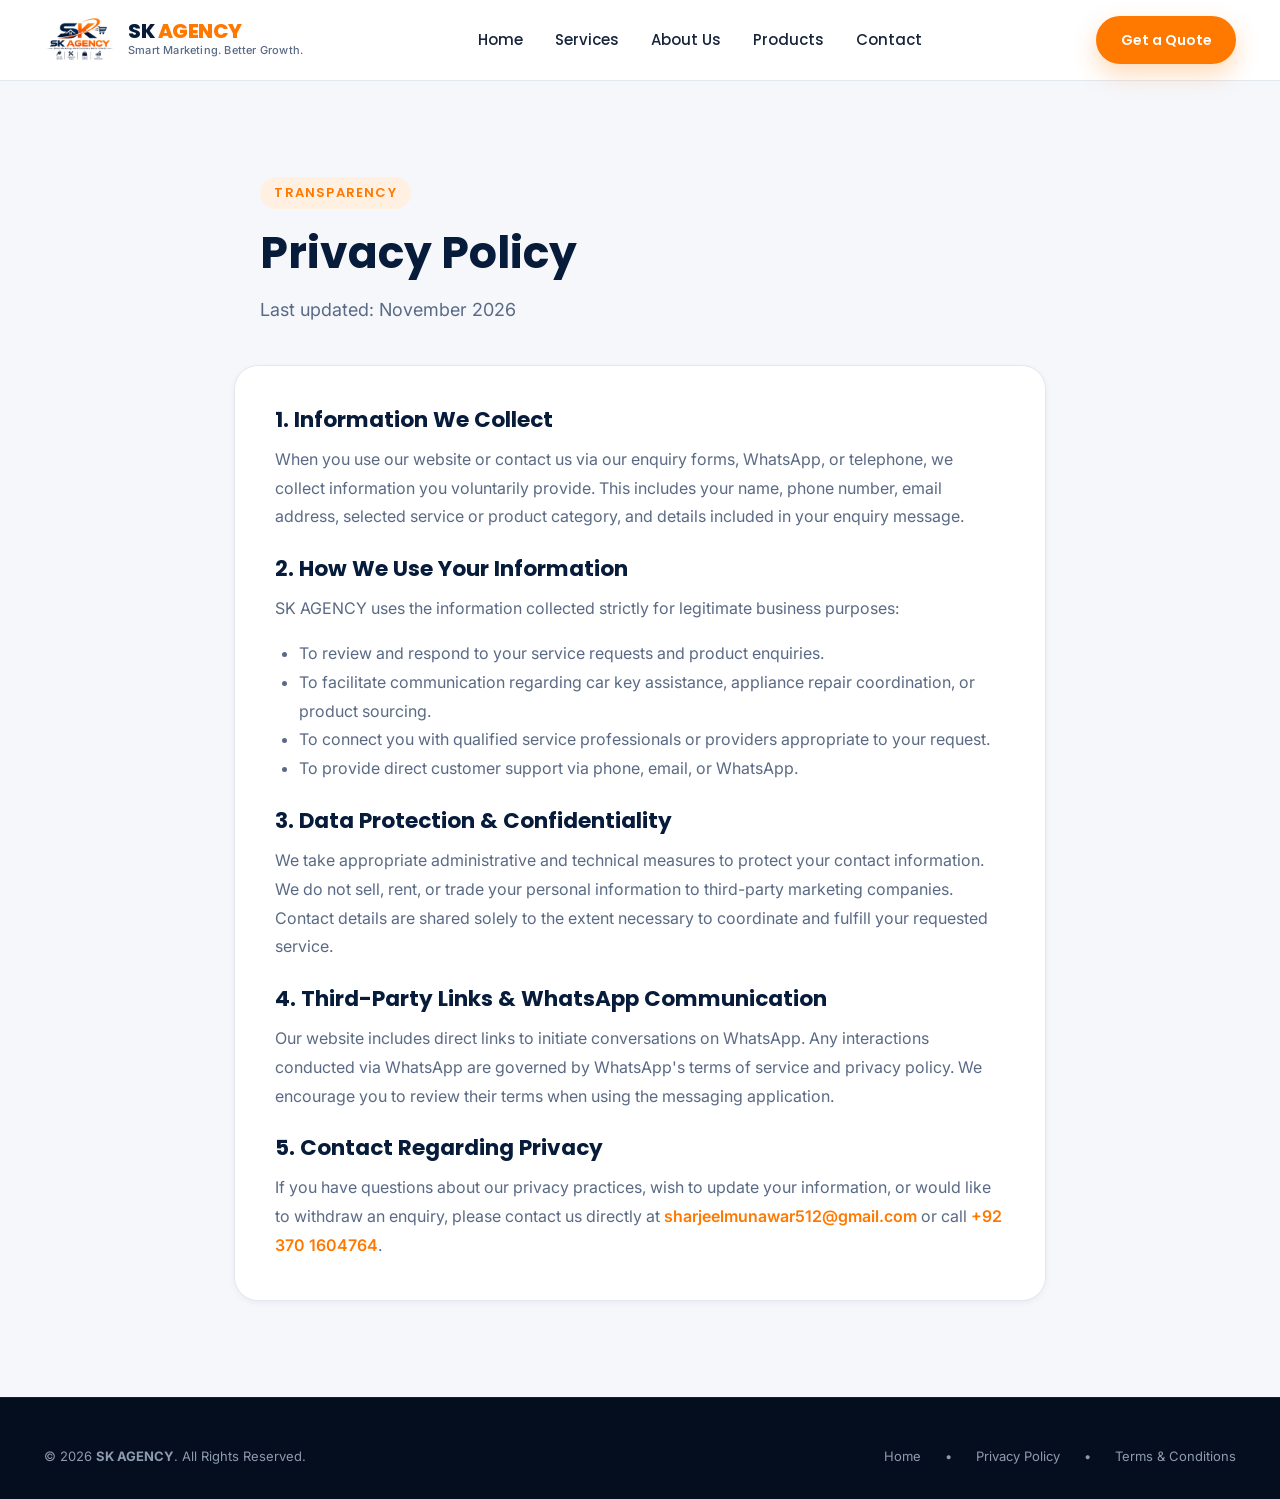
<file: privacy.html>
<!DOCTYPE html>
<html lang="en">
<head>
  <meta charset="UTF-8">
  <meta name="viewport" content="width=device-width, initial-scale=1.0">
  <meta http-equiv="X-UA-Compatible" content="ie=edge">
  <title>Privacy Policy | SK AGENCY</title>
  <meta name="description" content="Privacy Policy for SK AGENCY. Learn how we handle and protect customer enquiry information.">
  <link rel="icon" type="image/x-icon" href="favicon.ico">
  <link rel="apple-touch-icon" href="assets/logo.png">
  <link rel="preconnect" href="https://fonts.googleapis.com">
  <link rel="preconnect" href="https://fonts.gstatic.com" crossorigin>
  <link href="https://fonts.googleapis.com/css2?family=Inter:wght@300;400;500;600;700&family=Poppins:wght@400;500;600;700;800&display=swap" rel="stylesheet">
  <link rel="stylesheet" href="css/style.css">
</head>
<body>
  <!-- Header -->
  <header class="navbar-header" id="navbar">
    <div class="container navbar-inner">
      <a href="/" class="navbar-brand" aria-label="SK AGENCY Home">
        <img src="assets/logo.png" alt="SK AGENCY Logo" class="navbar-logo" width="160" height="48">
        <div class="brand-text-block">
          <span class="brand-name">SK <span>AGENCY</span></span>
          <span class="brand-tagline-micro">Smart Marketing. Better Growth.</span>
        </div>
      </a>
      <nav class="navbar-nav" aria-label="Main Navigation">
        <a href="/" class="nav-link">Home</a>
        <a href="/#services" class="nav-link">Services</a>
        <a href="/#about" class="nav-link">About Us</a>
        <a href="/#products" class="nav-link">Products</a>
        <a href="/#contact" class="nav-link">Contact</a>
      </nav>
      <div class="navbar-actions">
        <a href="/#enquiry" class="btn btn-primary nav-btn-quote">Get a Quote</a>
      </div>
    </div>
  </header>

  <main class="section">
    <div class="container" style="max-width: 860px;">
      <div class="section-header" style="text-align: left; margin-bottom: 2.5rem;">
        <span class="section-tag">Transparency</span>
        <h1 class="section-title">Privacy Policy</h1>
        <p class="section-subtitle" style="margin-left: 0;">Last updated: November 2026</p>
      </div>

      <div style="background: #FFFFFF; padding: 2.5rem; border-radius: var(--radius-xl); border: 1px solid var(--border-color); box-shadow: var(--shadow-sm); line-height: 1.8; color: var(--text-color);">
        <h2 style="font-size: 1.35rem; color: var(--primary-navy); margin-bottom: 0.75rem;">1. Information We Collect</h2>
        <p style="color: var(--text-muted); margin-bottom: 1.5rem;">
          When you use our website or contact us via our enquiry forms, WhatsApp, or telephone, we collect information you voluntarily provide. This includes your name, phone number, email address, selected service or product category, and details included in your enquiry message.
        </p>

        <h2 style="font-size: 1.35rem; color: var(--primary-navy); margin-bottom: 0.75rem;">2. How We Use Your Information</h2>
        <p style="color: var(--text-muted); margin-bottom: 1rem;">
          SK AGENCY uses the information collected strictly for legitimate business purposes:
        </p>
        <ul style="list-style: disc; padding-left: 1.5rem; margin-bottom: 1.5rem; color: var(--text-muted);">
          <li>To review and respond to your service requests and product enquiries.</li>
          <li>To facilitate communication regarding car key assistance, appliance repair coordination, or product sourcing.</li>
          <li>To connect you with qualified service professionals or providers appropriate to your request.</li>
          <li>To provide direct customer support via phone, email, or WhatsApp.</li>
        </ul>

        <h2 style="font-size: 1.35rem; color: var(--primary-navy); margin-bottom: 0.75rem;">3. Data Protection &amp; Confidentiality</h2>
        <p style="color: var(--text-muted); margin-bottom: 1.5rem;">
          We take appropriate administrative and technical measures to protect your contact information. We do not sell, rent, or trade your personal information to third-party marketing companies. Contact details are shared solely to the extent necessary to coordinate and fulfill your requested service.
        </p>

        <h2 style="font-size: 1.35rem; color: var(--primary-navy); margin-bottom: 0.75rem;">4. Third-Party Links &amp; WhatsApp Communication</h2>
        <p style="color: var(--text-muted); margin-bottom: 1.5rem;">
          Our website includes direct links to initiate conversations on WhatsApp. Any interactions conducted via WhatsApp are governed by WhatsApp's terms of service and privacy policy. We encourage you to review their terms when using the messaging application.
        </p>

        <h2 style="font-size: 1.35rem; color: var(--primary-navy); margin-bottom: 0.75rem;">5. Contact Regarding Privacy</h2>
        <p style="color: var(--text-muted); margin-bottom: 0;">
          If you have questions about our privacy practices, wish to update your information, or would like to withdraw an enquiry, please contact us directly at <a href="mailto:sharjeelmunawar512@gmail.com" style="color: var(--primary-orange); font-weight: 600;">sharjeelmunawar512@gmail.com</a> or call <a href="tel:+923701604764" style="color: var(--primary-orange); font-weight: 600;">+92 370 1604764</a>.
        </p>
      </div>
    </div>
  </main>

  <!-- Footer -->
  <footer class="footer-main" role="contentinfo" style="padding-top: 3rem;">
    <div class="container">
      <div class="footer-bottom-bar" style="border-top: none; padding-top: 0;">
        <div>
          &copy; <span id="currentYear"></span> <strong>SK AGENCY</strong>. All Rights Reserved.
        </div>
        <div class="footer-bottom-links">
          <a href="/">Home</a>
          <span>&bull;</span>
          <a href="/privacy.html">Privacy Policy</a>
          <span>&bull;</span>
          <a href="/terms.html">Terms &amp; Conditions</a>
        </div>
      </div>
    </div>
  </footer>

  <script>
    document.getElementById('currentYear').textContent = new Date().getFullYear();
  </script>
</body>
</html>
</file>
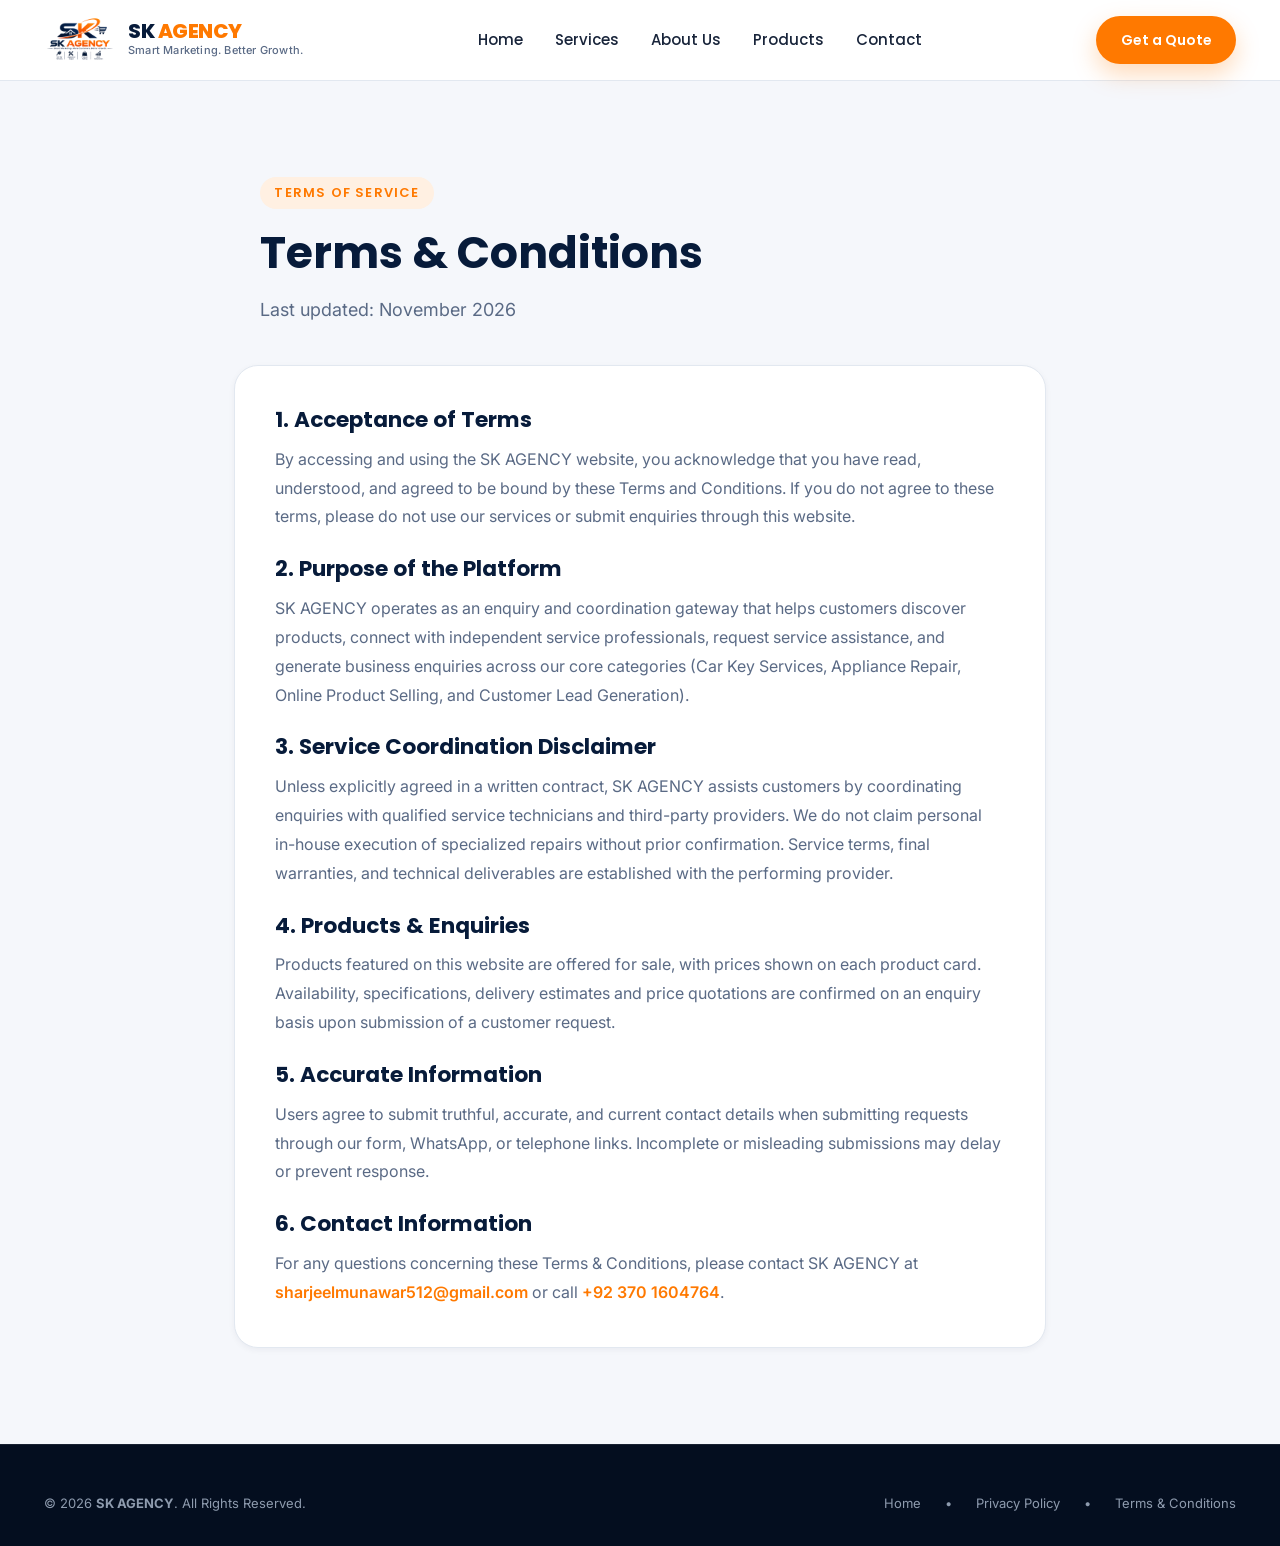
<file: terms.html>
<!DOCTYPE html>
<html lang="en">
<head>
  <meta charset="UTF-8">
  <meta name="viewport" content="width=device-width, initial-scale=1.0">
  <meta http-equiv="X-UA-Compatible" content="ie=edge">
  <title>Terms &amp; Conditions | SK AGENCY</title>
  <meta name="description" content="Terms and Conditions for SK AGENCY. Transparent service enquiry terms and conditions of use.">
  <link rel="icon" type="image/x-icon" href="favicon.ico">
  <link rel="apple-touch-icon" href="assets/logo.png">
  <link rel="preconnect" href="https://fonts.googleapis.com">
  <link rel="preconnect" href="https://fonts.gstatic.com" crossorigin>
  <link href="https://fonts.googleapis.com/css2?family=Inter:wght@300;400;500;600;700&family=Poppins:wght@400;500;600;700;800&display=swap" rel="stylesheet">
  <link rel="stylesheet" href="css/style.css">
</head>
<body>
  <!-- Header -->
  <header class="navbar-header" id="navbar">
    <div class="container navbar-inner">
      <a href="/" class="navbar-brand" aria-label="SK AGENCY Home">
        <img src="assets/logo.png" alt="SK AGENCY Logo" class="navbar-logo" width="160" height="48">
        <div class="brand-text-block">
          <span class="brand-name">SK <span>AGENCY</span></span>
          <span class="brand-tagline-micro">Smart Marketing. Better Growth.</span>
        </div>
      </a>
      <nav class="navbar-nav" aria-label="Main Navigation">
        <a href="/" class="nav-link">Home</a>
        <a href="/#services" class="nav-link">Services</a>
        <a href="/#about" class="nav-link">About Us</a>
        <a href="/#products" class="nav-link">Products</a>
        <a href="/#contact" class="nav-link">Contact</a>
      </nav>
      <div class="navbar-actions">
        <a href="/#enquiry" class="btn btn-primary nav-btn-quote">Get a Quote</a>
      </div>
    </div>
  </header>

  <main class="section">
    <div class="container" style="max-width: 860px;">
      <div class="section-header" style="text-align: left; margin-bottom: 2.5rem;">
        <span class="section-tag">Terms of Service</span>
        <h1 class="section-title">Terms &amp; Conditions</h1>
        <p class="section-subtitle" style="margin-left: 0;">Last updated: November 2026</p>
      </div>

      <div style="background: #FFFFFF; padding: 2.5rem; border-radius: var(--radius-xl); border: 1px solid var(--border-color); box-shadow: var(--shadow-sm); line-height: 1.8; color: var(--text-color);">
        <h2 style="font-size: 1.35rem; color: var(--primary-navy); margin-bottom: 0.75rem;">1. Acceptance of Terms</h2>
        <p style="color: var(--text-muted); margin-bottom: 1.5rem;">
          By accessing and using the SK AGENCY website, you acknowledge that you have read, understood, and agreed to be bound by these Terms and Conditions. If you do not agree to these terms, please do not use our services or submit enquiries through this website.
        </p>

        <h2 style="font-size: 1.35rem; color: var(--primary-navy); margin-bottom: 0.75rem;">2. Purpose of the Platform</h2>
        <p style="color: var(--text-muted); margin-bottom: 1.5rem;">
          SK AGENCY operates as an enquiry and coordination gateway that helps customers discover products, connect with independent service professionals, request service assistance, and generate business enquiries across our core categories (Car Key Services, Appliance Repair, Online Product Selling, and Customer Lead Generation).
        </p>

        <h2 style="font-size: 1.35rem; color: var(--primary-navy); margin-bottom: 0.75rem;">3. Service Coordination Disclaimer</h2>
        <p style="color: var(--text-muted); margin-bottom: 1.5rem;">
          Unless explicitly agreed in a written contract, SK AGENCY assists customers by coordinating enquiries with qualified service technicians and third-party providers. We do not claim personal in-house execution of specialized repairs without prior confirmation. Service terms, final warranties, and technical deliverables are established with the performing provider.
        </p>

        <h2 style="font-size: 1.35rem; color: var(--primary-navy); margin-bottom: 0.75rem;">4. Products &amp; Enquiries</h2>
        <p style="color: var(--text-muted); margin-bottom: 1.5rem;">
          Products featured on this website are offered for sale, with prices shown on each product card. Availability, specifications, delivery estimates and price quotations are confirmed on an enquiry basis upon submission of a customer request.
        </p>

        <h2 style="font-size: 1.35rem; color: var(--primary-navy); margin-bottom: 0.75rem;">5. Accurate Information</h2>
        <p style="color: var(--text-muted); margin-bottom: 1.5rem;">
          Users agree to submit truthful, accurate, and current contact details when submitting requests through our form, WhatsApp, or telephone links. Incomplete or misleading submissions may delay or prevent response.
        </p>

        <h2 style="font-size: 1.35rem; color: var(--primary-navy); margin-bottom: 0.75rem;">6. Contact Information</h2>
        <p style="color: var(--text-muted); margin-bottom: 0;">
          For any questions concerning these Terms &amp; Conditions, please contact SK AGENCY at <a href="mailto:sharjeelmunawar512@gmail.com" style="color: var(--primary-orange); font-weight: 600;">sharjeelmunawar512@gmail.com</a> or call <a href="tel:+923701604764" style="color: var(--primary-orange); font-weight: 600;">+92 370 1604764</a>.
        </p>
      </div>
    </div>
  </main>

  <!-- Footer -->
  <footer class="footer-main" role="contentinfo" style="padding-top: 3rem;">
    <div class="container">
      <div class="footer-bottom-bar" style="border-top: none; padding-top: 0;">
        <div>
          &copy; <span id="currentYear"></span> <strong>SK AGENCY</strong>. All Rights Reserved.
        </div>
        <div class="footer-bottom-links">
          <a href="/">Home</a>
          <span>&bull;</span>
          <a href="/privacy.html">Privacy Policy</a>
          <span>&bull;</span>
          <a href="/terms.html">Terms &amp; Conditions</a>
        </div>
      </div>
    </div>
  </footer>

  <script>
    document.getElementById('currentYear').textContent = new Date().getFullYear();
  </script>
</body>
</html>
</file>
<file: css/style.css>
/* ==========================================================================
   SK AGENCY – OFFICIAL STYLESHEET
   Brand: SK AGENCY
   Tagline: Smart Marketing. More Customers. Better Growth.
   Colors:
     Primary Navy:     #071B3A
     Secondary Navy:   #102B50
     Primary Orange:   #FF7900
     Light Orange:     #FFF0E2
     White:            #FFFFFF
     Light Background: #F5F7FB
     Text Color:       #18243A
   Pure CSS3 – No frameworks, no external CSS dependencies
   ========================================================================== */

/* --------------------------------------------------------------------------
   1. CSS Custom Properties (Design Tokens)
   -------------------------------------------------------------------------- */
:root {
  --primary-navy: #071B3A;
  --secondary-navy: #102B50;
  --navy-dark: #040e1f;
  --primary-orange: #FF7900;
  --primary-orange-hover: #e56c00;
  --primary-orange-active: #cc6000;
  --light-orange: #FFF0E2;
  --white: #FFFFFF;
  --light-bg: #F5F7FB;
  --light-card-bg: #FFFFFF;
  --text-color: #18243A;
  --text-muted: #5A6A85;
  --text-light: #8E9BAE;
  --border-color: #E2E8F0;
  --border-light: #EEF2F6;
  --success-color: #10B981;
  --error-color: #EF4444;

  /* Typography */
  --font-heading: 'Poppins', -apple-system, BlinkMacSystemFont, 'Segoe UI', Roboto, Helvetica, Arial, sans-serif;
  --font-body: 'Inter', -apple-system, BlinkMacSystemFont, 'Segoe UI', Roboto, Helvetica, Arial, sans-serif;

  /* Spacing */
  --spacing-xs: 0.25rem;
  --spacing-sm: 0.5rem;
  --spacing-md: 1rem;
  --spacing-lg: 1.5rem;
  --spacing-xl: 2.5rem;
  --spacing-2xl: 4rem;
  --spacing-3xl: 6rem;

  /* Border Radii */
  --radius-sm: 6px;
  --radius-md: 12px;
  --radius-lg: 18px;
  --radius-xl: 24px;
  --radius-full: 9999px;

  /* Shadows */
  --shadow-sm: 0 2px 6px rgba(7, 27, 58, 0.05);
  --shadow-md: 0 8px 24px rgba(7, 27, 58, 0.08);
  --shadow-lg: 0 16px 36px rgba(7, 27, 58, 0.12);
  --shadow-xl: 0 24px 48px rgba(7, 27, 58, 0.16);
  --shadow-orange: 0 10px 25px rgba(255, 121, 0, 0.28);

  /* Transitions */
  --transition-fast: 0.2s ease;
  --transition-normal: 0.3s cubic-bezier(0.4, 0, 0.2, 1);
  --transition-slow: 0.5s cubic-bezier(0.4, 0, 0.2, 1);

  /* Layout */
  --container-max: 1240px;
  --header-height: 80px;
}

/* --------------------------------------------------------------------------
   2. Reset & Base Styles
   -------------------------------------------------------------------------- */
*,
*::before,
*::after {
  box-sizing: border-box;
  margin: 0;
  padding: 0;
}

html {
  font-size: 16px;
  scroll-behavior: smooth;
  scroll-padding-top: var(--header-height);
  -webkit-text-size-adjust: 100%;
}

body {
  font-family: var(--font-body);
  color: var(--text-color);
  background-color: var(--light-bg);
  line-height: 1.6;
  /* overflow-x: clip (not hidden) — hidden creates a scroll container on
     body and breaks position: sticky on the navbar; clip hides horizontal
     overflow without breaking sticky. */
  overflow-x: clip;
  -webkit-font-smoothing: antialiased;
  -moz-osx-font-smoothing: grayscale;
}

img, picture, svg, video {
  display: block;
  max-width: 100%;
  height: auto;
}

input, button, textarea, select {
  font: inherit;
  color: inherit;
}

a {
  color: inherit;
  text-decoration: none;
  transition: color var(--transition-fast);
}

ul, ol {
  list-style: none;
}

button {
  cursor: pointer;
  background: none;
  border: none;
}

h1, h2, h3, h4, h5, h6 {
  font-family: var(--font-heading);
  color: var(--primary-navy);
  font-weight: 700;
  line-height: 1.25;
}

p {
  margin-bottom: 1rem;
}

p:last-child {
  margin-bottom: 0;
}

/* --------------------------------------------------------------------------
   3. Utility Classes & Layout
   -------------------------------------------------------------------------- */
.container {
  width: 100%;
  max-width: var(--container-max);
  margin-left: auto;
  margin-right: auto;
  padding-left: 1.5rem;
  padding-right: 1.5rem;
}

.section {
  padding-top: var(--spacing-3xl);
  padding-bottom: var(--spacing-3xl);
  position: relative;
}

.section-alt {
  background-color: var(--white);
}

.section-navy {
  background-color: var(--primary-navy);
  color: var(--white);
}

.section-navy h2,
.section-navy h3,
.section-navy h4 {
  color: var(--white);
}

.section-navy p {
  color: #D3DDEB;
}

.section-header {
  text-align: center;
  max-width: 760px;
  margin: 0 auto 3.5rem auto;
}

.section-tag {
  display: inline-flex;
  align-items: center;
  gap: 0.5rem;
  font-family: var(--font-heading);
  font-size: 0.8125rem;
  font-weight: 600;
  text-transform: uppercase;
  letter-spacing: 1.2px;
  color: var(--primary-orange);
  background-color: var(--light-orange);
  padding: 0.35rem 0.9rem;
  border-radius: var(--radius-full);
  margin-bottom: 1rem;
}

.section-navy .section-tag {
  background-color: rgba(255, 121, 0, 0.15);
  color: #FFB066;
}

.section-title {
  font-size: clamp(2rem, 3.5vw, 2.75rem);
  margin-bottom: 1rem;
}

.section-subtitle {
  font-size: 1.125rem;
  color: var(--text-muted);
  max-width: 640px;
  margin: 0 auto;
}

.text-orange {
  color: var(--primary-orange);
}

.badge-demo {
  display: inline-block;
  font-size: 0.72rem;
  font-weight: 600;
  text-transform: uppercase;
  letter-spacing: 0.5px;
  color: #64748B;
  background: #E2E8F0;
  padding: 0.2rem 0.6rem;
  border-radius: var(--radius-sm);
  vertical-align: middle;
}

/* --------------------------------------------------------------------------
   4. Buttons & Interactive Links
   -------------------------------------------------------------------------- */
.btn {
  display: inline-flex;
  align-items: center;
  justify-content: center;
  gap: 0.6rem;
  font-family: var(--font-heading);
  font-weight: 600;
  font-size: 0.9375rem;
  padding: 0.85rem 1.75rem;
  border-radius: var(--radius-full);
  transition: all var(--transition-normal);
  text-align: center;
  white-space: nowrap;
  border: 2px solid transparent;
}

.btn-primary {
  background: var(--primary-orange);
  color: var(--white);
  box-shadow: var(--shadow-orange);
}

.btn-primary:hover {
  background: var(--primary-orange-hover);
  transform: translateY(-2px);
  box-shadow: 0 14px 28px rgba(255, 121, 0, 0.36);
  color: var(--white);
}

.btn-primary:active {
  background: var(--primary-orange-active);
  transform: translateY(0);
}

.btn-secondary {
  background: var(--primary-navy);
  color: var(--white);
  box-shadow: var(--shadow-md);
}

.btn-secondary:hover {
  background: var(--secondary-navy);
  transform: translateY(-2px);
  box-shadow: var(--shadow-lg);
  color: var(--white);
}

.btn-outline {
  background: transparent;
  color: var(--white);
  border-color: rgba(255, 255, 255, 0.4);
}

.btn-outline:hover {
  background: rgba(255, 255, 255, 0.12);
  border-color: var(--white);
  color: var(--white);
  transform: translateY(-2px);
}

.btn-outline-navy {
  background: transparent;
  color: var(--primary-navy);
  border-color: var(--primary-navy);
}

.btn-outline-navy:hover {
  background: var(--primary-navy);
  color: var(--white);
  transform: translateY(-2px);
}

.btn-whatsapp {
  background: #25D366;
  color: var(--white);
  box-shadow: 0 10px 25px rgba(37, 211, 102, 0.28);
}

.btn-whatsapp:hover {
  background: #20BD5A;
  color: var(--white);
  transform: translateY(-2px);
  box-shadow: 0 14px 28px rgba(37, 211, 102, 0.36);
}

.btn-sm {
  padding: 0.55rem 1.15rem;
  font-size: 0.8125rem;
}

.btn-lg {
  padding: 1rem 2.25rem;
  font-size: 1.0625rem;
}

.btn-icon {
  width: 1.1em;
  height: 1.1em;
  flex-shrink: 0;
  fill: currentColor;
}

.link-arrow {
  display: inline-flex;
  align-items: center;
  gap: 0.4rem;
  font-weight: 600;
  font-size: 0.9375rem;
  color: var(--primary-orange);
  transition: gap var(--transition-fast), color var(--transition-fast);
}

.link-arrow:hover {
  color: var(--primary-orange-hover);
  gap: 0.7rem;
}

/* --------------------------------------------------------------------------
   5. Top Announcement / Quick Contact Bar
   -------------------------------------------------------------------------- */
.top-bar {
  background-color: var(--navy-dark);
  color: #A0B2C6;
  font-size: 0.8125rem;
  padding: 0.5rem 0;
  border-bottom: 1px solid rgba(255, 255, 255, 0.08);
}

.top-bar-content {
  display: flex;
  align-items: center;
  justify-content: space-between;
  flex-wrap: wrap;
  gap: 0.75rem;
}

.top-bar-left,
.top-bar-right {
  display: flex;
  align-items: center;
  gap: 1.5rem;
}

.top-bar-item {
  display: inline-flex;
  align-items: center;
  gap: 0.45rem;
}

.top-bar-item svg {
  width: 14px;
  height: 14px;
  fill: var(--primary-orange);
}

.top-bar-item a {
  color: #D3DDEB;
  transition: color var(--transition-fast);
}

.top-bar-item a:hover {
  color: var(--primary-orange);
}

.top-badge {
  background: rgba(255, 121, 0, 0.15);
  color: #FFA34D;
  padding: 0.15rem 0.6rem;
  border-radius: var(--radius-full);
  font-weight: 500;
  font-size: 0.75rem;
}

/* --------------------------------------------------------------------------
   6. Navigation Bar (Sticky Navbar)
   -------------------------------------------------------------------------- */
.navbar-header {
  position: sticky;
  top: 0;
  left: 0;
  width: 100%;
  z-index: 1000;
  background-color: rgba(255, 255, 255, 0.96);
  backdrop-filter: blur(12px);
  -webkit-backdrop-filter: blur(12px);
  border-bottom: 1px solid var(--border-color);
  transition: all var(--transition-normal);
}

.navbar-header.scrolled {
  box-shadow: var(--shadow-md);
  background-color: rgba(255, 255, 255, 0.98);
}

.navbar-inner {
  display: flex;
  align-items: center;
  justify-content: space-between;
  height: var(--header-height);
  gap: 1.5rem;
}

.navbar-brand {
  display: flex;
  align-items: center;
  gap: 0.75rem;
  text-decoration: none;
}

.navbar-logo {
  height: 48px;
  width: auto;
  object-fit: contain;
  transition: transform var(--transition-fast);
}

.navbar-brand:hover .navbar-logo {
  transform: scale(1.02);
}

.brand-text-block {
  display: flex;
  flex-direction: column;
}

.brand-name {
  font-family: var(--font-heading);
  font-size: 1.25rem;
  font-weight: 800;
  color: var(--primary-navy);
  line-height: 1.1;
  letter-spacing: -0.5px;
}

.brand-name span {
  color: var(--primary-orange);
}

.brand-tagline-micro {
  font-size: 0.6875rem;
  color: var(--text-muted);
  font-weight: 500;
  letter-spacing: 0.2px;
}

.navbar-nav {
  display: flex;
  align-items: center;
  gap: 2rem;
}

.nav-link {
  font-family: var(--font-heading);
  font-size: 0.9375rem;
  font-weight: 500;
  color: var(--text-color);
  position: relative;
  padding: 0.5rem 0;
  transition: color var(--transition-fast);
}

.nav-link::after {
  content: '';
  position: absolute;
  bottom: 0;
  left: 0;
  width: 0;
  height: 2px;
  background-color: var(--primary-orange);
  transition: width var(--transition-normal);
  border-radius: var(--radius-full);
}

.nav-link:hover,
.nav-link.active {
  color: var(--primary-orange);
}

.nav-link.active::after,
.nav-link:hover::after {
  width: 100%;
}

.navbar-actions {
  display: flex;
  align-items: center;
  gap: 1rem;
}

.nav-btn-quote {
  padding: 0.65rem 1.4rem;
  font-size: 0.875rem;
}

/* Mobile Hamburger Toggle */
.hamburger-toggle {
  display: none;
  flex-direction: column;
  justify-content: space-around;
  width: 40px;
  height: 40px;
  padding: 8px;
  border-radius: var(--radius-sm);
  background: var(--light-bg);
  border: 1px solid var(--border-color);
  z-index: 1001;
}

.hamburger-line {
  width: 100%;
  height: 2px;
  background-color: var(--primary-navy);
  border-radius: 2px;
  transition: all var(--transition-normal);
}

.hamburger-toggle.open .hamburger-line:nth-child(1) {
  transform: translateY(7px) rotate(45deg);
}

.hamburger-toggle.open .hamburger-line:nth-child(2) {
  opacity: 0;
}

.hamburger-toggle.open .hamburger-line:nth-child(3) {
  transform: translateY(-7px) rotate(-45deg);
}

/* Mobile Nav Drawer */
.mobile-nav-drawer {
  position: fixed;
  top: var(--header-height);
  left: 0;
  width: 100%;
  height: calc(100vh - var(--header-height));
  background-color: var(--white);
  padding: 2rem 1.5rem;
  display: flex;
  flex-direction: column;
  gap: 1.5rem;
  transform: translateX(-100%);
  transition: transform var(--transition-normal);
  overflow-y: auto;
  box-shadow: var(--shadow-xl);
  z-index: 999;
}

.mobile-nav-drawer.open {
  transform: translateX(0);
}

.mobile-nav-links {
  display: flex;
  flex-direction: column;
  gap: 1.25rem;
}

.mobile-nav-link {
  font-family: var(--font-heading);
  font-size: 1.15rem;
  font-weight: 600;
  color: var(--text-color);
  padding: 0.5rem 0;
  border-bottom: 1px solid var(--border-light);
  display: flex;
  align-items: center;
  justify-content: space-between;
}

.mobile-nav-link.active,
.mobile-nav-link:hover {
  color: var(--primary-orange);
}

.mobile-contact-block {
  margin-top: auto;
  padding: 1.25rem;
  background-color: var(--light-bg);
  border-radius: var(--radius-md);
  border: 1px solid var(--border-color);
  display: flex;
  flex-direction: column;
  gap: 0.75rem;
}

/* --------------------------------------------------------------------------
   7. Homepage Hero Section
   -------------------------------------------------------------------------- */
.hero-section {
  position: relative;
  min-height: calc(90vh - var(--header-height));
  display: flex;
  align-items: center;
  background-color: var(--primary-navy);
  background: radial-gradient(circle at 85% 20%, rgba(255, 121, 0, 0.16) 0%, transparent 45%), radial-gradient(circle at 15% 80%, rgba(16, 43, 80, 0.6) 0%, transparent 50%), linear-gradient(135deg, #071B3A 0%, #0f2040 50%, #102B50 100%);
  color: var(--white);
  padding: 5rem 0 4rem 0;
  overflow: hidden;
}

.hero-overlay-glow {
  position: absolute;
  top: -20%;
  right: -10%;
  width: 550px;
  height: 550px;
  border-radius: 50%;
  background: radial-gradient(circle, rgba(255, 121, 0, 0.2) 0%, rgba(255, 121, 0, 0) 70%);
  pointer-events: none;
  filter: blur(40px);
}

.hero-content {
  position: relative;
  z-index: 2;
  max-width: 820px;
}

.hero-badge {
  display: inline-flex;
  align-items: center;
  gap: 0.5rem;
  background: rgba(255, 255, 255, 0.1);
  backdrop-filter: blur(8px);
  border: 1px solid rgba(255, 255, 255, 0.2);
  padding: 0.45rem 1rem;
  border-radius: var(--radius-full);
  font-family: var(--font-heading);
  font-size: 0.875rem;
  font-weight: 500;
  color: #FFA34D;
  margin-bottom: 1.5rem;
  animation: fadeInDown 0.8s ease;
}

.hero-heading {
  font-size: clamp(2.5rem, 5.5vw, 4.25rem);
  font-weight: 800;
  line-height: 1.12;
  color: var(--white);
  margin-bottom: 1.5rem;
  letter-spacing: -1px;
}

.hero-heading .highlight-orange {
  color: var(--primary-orange);
  position: relative;
  display: inline-block;
}

.hero-subtitle {
  font-size: clamp(1.0625rem, 2vw, 1.25rem);
  color: #D3DDEB;
  line-height: 1.6;
  max-width: 680px;
  margin-bottom: 2.5rem;
}

.hero-actions {
  display: flex;
  align-items: center;
  flex-wrap: wrap;
  gap: 1.25rem;
  margin-bottom: 3.5rem;
}

.hero-trust-bar {
  display: grid;
  grid-template-columns: repeat(auto-fit, minmax(180px, 1fr));
  gap: 1.5rem;
  padding-top: 2.5rem;
  border-top: 1px solid rgba(255, 255, 255, 0.15);
}

.trust-item {
  display: flex;
  align-items: center;
  gap: 0.85rem;
}

.trust-icon {
  width: 42px;
  height: 42px;
  border-radius: var(--radius-md);
  background: rgba(255, 121, 0, 0.15);
  display: flex;
  align-items: center;
  justify-content: center;
  color: var(--primary-orange);
  flex-shrink: 0;
}

.trust-icon svg {
  width: 22px;
  height: 22px;
  fill: currentColor;
}

.trust-text {
  display: flex;
  flex-direction: column;
}

.trust-title {
  font-family: var(--font-heading);
  font-size: 0.9375rem;
  font-weight: 700;
  color: var(--white);
}

.trust-desc {
  font-size: 0.8125rem;
  color: #A0B2C6;
}

/* --------------------------------------------------------------------------
   8. Business Categories Section (4 Modern Cards)
   -------------------------------------------------------------------------- */
.categories-grid {
  display: grid;
  grid-template-columns: repeat(4, 1fr);
  gap: 1.75rem;
}

.category-card {
  background: var(--white);
  border-radius: var(--radius-lg);
  overflow: hidden;
  box-shadow: var(--shadow-sm);
  border: 1px solid var(--border-color);
  transition: all var(--transition-normal);
  display: flex;
  flex-direction: column;
}

.category-card:hover {
  transform: translateY(-8px);
  box-shadow: var(--shadow-xl);
  border-color: rgba(255, 121, 0, 0.3);
}

.category-image-wrap {
  position: relative;
  width: 100%;
  height: 220px;
  overflow: hidden;
  background-color: #E2E8F0;
}

.category-img {
  width: 100%;
  height: 100%;
  object-fit: cover;
  transition: transform var(--transition-slow);
}

.category-card:hover .category-img {
  transform: scale(1.08);
}

.category-badge-overlay {
  position: absolute;
  top: 1rem;
  left: 1rem;
  background: rgba(7, 27, 58, 0.88);
  backdrop-filter: blur(4px);
  color: var(--white);
  font-size: 0.75rem;
  font-weight: 600;
  padding: 0.3rem 0.75rem;
  border-radius: var(--radius-full);
}

.category-content {
  padding: 1.5rem;
  display: flex;
  flex-direction: column;
  flex-grow: 1;
}

.category-title {
  font-size: 1.25rem;
  margin-bottom: 0.75rem;
  color: var(--primary-navy);
}

.category-desc {
  font-size: 0.9375rem;
  color: var(--text-muted);
  line-height: 1.55;
  margin-bottom: 1.25rem;
  flex-grow: 1;
}

.category-link {
  font-family: var(--font-heading);
  font-size: 0.875rem;
  font-weight: 700;
  color: var(--primary-orange);
  display: inline-flex;
  align-items: center;
  gap: 0.4rem;
  transition: gap var(--transition-fast);
}

.category-card:hover .category-link {
  gap: 0.7rem;
}

/* --------------------------------------------------------------------------
   9. About Us Section
   -------------------------------------------------------------------------- */
.about-grid {
  display: grid;
  grid-template-columns: 1fr 1fr;
  gap: 4rem;
  align-items: center;
}

.about-image-column {
  position: relative;
}

.about-image-frame {
  position: relative;
  border-radius: var(--radius-xl);
  overflow: hidden;
  box-shadow: var(--shadow-lg);
  border: 1px solid var(--border-color);
  background-color: var(--white);
}

.about-main-img {
  width: 100%;
  height: 420px;
  object-fit: cover;
}

.about-stat-card {
  position: absolute;
  bottom: -1.5rem;
  right: -1.5rem;
  background: var(--white);
  padding: 1.25rem 1.75rem;
  border-radius: var(--radius-lg);
  box-shadow: var(--shadow-xl);
  border: 1px solid var(--border-color);
  display: flex;
  align-items: center;
  gap: 1rem;
}

.stat-icon-wrap {
  width: 48px;
  height: 48px;
  border-radius: var(--radius-md);
  background: var(--light-orange);
  display: flex;
  align-items: center;
  justify-content: center;
  color: var(--primary-orange);
}

.stat-icon-wrap svg {
  width: 24px;
  height: 24px;
  fill: currentColor;
}

.stat-heading {
  font-family: var(--font-heading);
  font-size: 1.125rem;
  font-weight: 700;
  color: var(--primary-navy);
}

.stat-subtext {
  font-size: 0.8125rem;
  color: var(--text-muted);
}

.about-content-column {
  display: flex;
  flex-direction: column;
}

.about-heading {
  font-size: clamp(2rem, 3.2vw, 2.5rem);
  margin-bottom: 1.25rem;
}

.about-description {
  font-size: 1.0625rem;
  color: var(--text-muted);
  line-height: 1.7;
  margin-bottom: 2rem;
}

.about-pillars {
  display: grid;
  grid-template-columns: 1fr 1fr;
  gap: 1.5rem;
  margin-bottom: 2.25rem;
}

.pillar-item {
  display: flex;
  align-items: flex-start;
  gap: 0.85rem;
}

.pillar-bullet {
  width: 28px;
  height: 28px;
  border-radius: 50%;
  background: var(--light-orange);
  color: var(--primary-orange);
  display: flex;
  align-items: center;
  justify-content: center;
  flex-shrink: 0;
  margin-top: 0.15rem;
}

.pillar-bullet svg {
  width: 14px;
  height: 14px;
  fill: currentColor;
}

.pillar-title {
  font-family: var(--font-heading);
  font-size: 0.9375rem;
  font-weight: 700;
  color: var(--primary-navy);
  margin-bottom: 0.25rem;
}

.pillar-desc {
  font-size: 0.8125rem;
  color: var(--text-muted);
  line-height: 1.45;
}

/* --------------------------------------------------------------------------
   10. Our Services Section (4 Detailed Service Cards)
   -------------------------------------------------------------------------- */
.services-tabs {
  display: flex;
  align-items: center;
  justify-content: center;
  gap: 0.75rem;
  flex-wrap: wrap;
  margin-bottom: 3rem;
}

.tab-btn {
  font-family: var(--font-heading);
  font-size: 0.875rem;
  font-weight: 600;
  padding: 0.65rem 1.4rem;
  border-radius: var(--radius-full);
  background: var(--white);
  color: var(--text-color);
  border: 1px solid var(--border-color);
  transition: all var(--transition-fast);
}

.tab-btn:hover {
  border-color: var(--primary-orange);
  color: var(--primary-orange);
}

.tab-btn.active {
  background: var(--primary-navy);
  color: var(--white);
  border-color: var(--primary-navy);
  box-shadow: var(--shadow-sm);
}

.services-grid {
  display: grid;
  grid-template-columns: repeat(2, 1fr);
  gap: 2rem;
}

.service-card {
  background: var(--white);
  border-radius: var(--radius-xl);
  overflow: hidden;
  box-shadow: var(--shadow-sm);
  border: 1px solid var(--border-color);
  transition: all var(--transition-normal);
  display: flex;
  flex-direction: column;
}

.service-card:hover {
  transform: translateY(-6px);
  box-shadow: var(--shadow-xl);
  border-color: rgba(255, 121, 0, 0.3);
}

.service-image-container {
  position: relative;
  width: 100%;
  height: 240px;
  overflow: hidden;
  background-color: #E2E8F0;
}

.service-img {
  width: 100%;
  height: 100%;
  object-fit: cover;
  transition: transform var(--transition-slow);
}

.service-card:hover .service-img {
  transform: scale(1.06);
}

.service-badge {
  position: absolute;
  top: 1rem;
  right: 1rem;
  background: var(--primary-navy);
  color: var(--white);
  font-family: var(--font-heading);
  font-size: 0.75rem;
  font-weight: 600;
  padding: 0.35rem 0.85rem;
  border-radius: var(--radius-full);
  box-shadow: var(--shadow-md);
}

.service-body {
  padding: 2rem;
  display: flex;
  flex-direction: column;
  flex-grow: 1;
}

.service-header-group {
  margin-bottom: 1.25rem;
}

.service-title {
  font-size: 1.5rem;
  color: var(--primary-navy);
  margin-bottom: 0.5rem;
}

.service-short-desc {
  font-size: 0.9375rem;
  color: var(--text-muted);
  line-height: 1.6;
}

.service-features-list {
  display: flex;
  flex-direction: column;
  gap: 0.75rem;
  margin-bottom: 1.75rem;
  padding-top: 1rem;
  border-top: 1px solid var(--border-light);
  flex-grow: 1;
}

.service-feature-item {
  display: flex;
  align-items: center;
  gap: 0.75rem;
  font-size: 0.9375rem;
  color: var(--text-color);
}

.service-feature-item svg {
  width: 18px;
  height: 18px;
  fill: var(--primary-orange);
  flex-shrink: 0;
}

.service-clarification {
  font-size: 0.8125rem;
  color: #64748B;
  background: #F8FAFC;
  padding: 0.65rem 0.85rem;
  border-radius: var(--radius-md);
  margin-bottom: 1.5rem;
  border-left: 3px solid var(--primary-orange);
}

.service-action-row {
  display: flex;
  align-items: center;
  justify-content: space-between;
  gap: 1rem;
  flex-wrap: wrap;
  padding-top: 1rem;
  border-top: 1px solid var(--border-light);
}

/* --------------------------------------------------------------------------
   11. Products Showcase Section
   -------------------------------------------------------------------------- */
.products-featured-banner {
  background: linear-gradient(135deg, rgba(7, 27, 58, 0.88), rgba(16, 43, 80, 0.92)), url('../assets/products-section.jpg');
  background-size: cover;
  background-position: center;
  border-radius: var(--radius-xl);
  padding: 3rem 2.5rem;
  color: var(--white);
  margin-bottom: 3.5rem;
  display: flex;
  align-items: center;
  justify-content: space-between;
  gap: 2rem;
  flex-wrap: wrap;
  box-shadow: var(--shadow-lg);
}

.featured-banner-text {
  max-width: 600px;
}

.featured-banner-title {
  color: var(--white);
  font-size: clamp(1.5rem, 2.5vw, 2rem);
  margin-bottom: 0.75rem;
}

.featured-banner-desc {
  color: #D3DDEB;
  font-size: 1rem;
  margin-bottom: 0;
}

.products-grid {
  display: grid;
  grid-template-columns: repeat(3, 1fr);
  gap: 2rem;
}

.product-card {
  background: var(--white);
  border-radius: var(--radius-lg);
  overflow: hidden;
  box-shadow: var(--shadow-sm);
  border: 1px solid var(--border-color);
  transition: all var(--transition-normal);
  display: flex;
  flex-direction: column;
}

.product-card:hover {
  transform: translateY(-6px);
  box-shadow: var(--shadow-xl);
  border-color: rgba(255, 121, 0, 0.35);
}

.product-img-wrap {
  position: relative;
  width: 100%;
  height: 220px;
  overflow: hidden;
  background-color: #F1F5F9;
}

.product-img {
  width: 100%;
  height: 100%;
  object-fit: cover;
  transition: transform var(--transition-slow);
}

.product-card:hover .product-img {
  transform: scale(1.08);
}

.product-demo-tag {
  position: absolute;
  top: 0.85rem;
  left: 0.85rem;
  background: rgba(7, 27, 58, 0.85);
  backdrop-filter: blur(4px);
  color: var(--white);
  font-size: 0.72rem;
  font-weight: 600;
  text-transform: uppercase;
  letter-spacing: 0.5px;
  padding: 0.25rem 0.65rem;
  border-radius: var(--radius-full);
}

.product-body {
  padding: 1.5rem;
  display: flex;
  flex-direction: column;
  flex-grow: 1;
}

.product-category-meta {
  font-size: 0.75rem;
  font-weight: 600;
  text-transform: uppercase;
  color: var(--primary-orange);
  margin-bottom: 0.4rem;
  letter-spacing: 0.5px;
}

.product-title {
  font-size: 1.15rem;
  color: var(--primary-navy);
  margin-bottom: 0.65rem;
  line-height: 1.35;
}

.product-desc {
  font-size: 0.875rem;
  color: var(--text-muted);
  line-height: 1.55;
  margin-bottom: 1.25rem;
  flex-grow: 1;
}

.product-footer {
  display: flex;
  align-items: center;
  justify-content: space-between;
  padding-top: 1rem;
  border-top: 1px solid var(--border-light);
  gap: 0.75rem;
}

.product-price-notice {
  font-size: 0.8125rem;
  color: #64748B;
  font-weight: 500;
}

/* --------------------------------------------------------------------------
   12. Why Choose Us Section
   -------------------------------------------------------------------------- */
.why-choose-layout {
  display: grid;
  grid-template-columns: 1fr 1fr;
  gap: 3.5rem;
  align-items: center;
}

.why-features-grid {
  display: grid;
  grid-template-columns: repeat(2, 1fr);
  gap: 1.5rem;
}

.feature-box {
  background: var(--white);
  padding: 1.75rem;
  border-radius: var(--radius-lg);
  border: 1px solid var(--border-color);
  box-shadow: var(--shadow-sm);
  transition: all var(--transition-normal);
}

.feature-box:hover {
  transform: translateY(-5px);
  box-shadow: var(--shadow-md);
  border-color: rgba(255, 121, 0, 0.3);
}

.feature-box-icon {
  width: 48px;
  height: 48px;
  border-radius: var(--radius-md);
  background: var(--light-orange);
  color: var(--primary-orange);
  display: flex;
  align-items: center;
  justify-content: center;
  margin-bottom: 1.25rem;
}

.feature-box-icon svg {
  width: 24px;
  height: 24px;
  fill: currentColor;
}

.feature-box-title {
  font-size: 1.125rem;
  margin-bottom: 0.5rem;
  color: var(--primary-navy);
}

.feature-box-desc {
  font-size: 0.875rem;
  color: var(--text-muted);
  line-height: 1.55;
}

.why-visual-column {
  position: relative;
}

.why-image-card {
  border-radius: var(--radius-xl);
  overflow: hidden;
  box-shadow: var(--shadow-lg);
  border: 1px solid var(--border-color);
}

.why-image-card img {
  width: 100%;
  height: 440px;
  object-fit: cover;
}

.why-trust-badge-strip {
  margin-top: 1.5rem;
  background: var(--white);
  padding: 1rem 1.5rem;
  border-radius: var(--radius-lg);
  border: 1px solid var(--border-color);
  display: flex;
  align-items: center;
  justify-content: center;
  gap: 1.5rem;
}

.why-trust-badge-strip img {
  max-height: 40px;
  width: auto;
  object-fit: contain;
}

/* --------------------------------------------------------------------------
   13. How It Works Section (Horizontal on Desktop, Vertical on Mobile)
   -------------------------------------------------------------------------- */
.how-it-works-timeline {
  display: grid;
  grid-template-columns: repeat(4, 1fr);
  gap: 2rem;
  position: relative;
  margin-top: 2rem;
}

.how-it-works-timeline::before {
  content: '';
  position: absolute;
  top: 40px;
  left: 10%;
  width: 80%;
  height: 3px;
  background: linear-gradient(90deg, #E2E8F0 0%, var(--primary-orange) 50%, #E2E8F0 100%);
  z-index: 1;
}

.timeline-step {
  position: relative;
  z-index: 2;
  text-align: center;
  display: flex;
  flex-direction: column;
  align-items: center;
}

.step-number-circle {
  width: 80px;
  height: 80px;
  border-radius: 50%;
  background: var(--white);
  border: 4px solid var(--light-orange);
  color: var(--primary-orange);
  font-family: var(--font-heading);
  font-size: 1.5rem;
  font-weight: 800;
  display: flex;
  align-items: center;
  justify-content: center;
  margin-bottom: 1.5rem;
  box-shadow: var(--shadow-md);
  transition: all var(--transition-normal);
}

.timeline-step:hover .step-number-circle {
  background: var(--primary-orange);
  color: var(--white);
  border-color: var(--white);
  box-shadow: var(--shadow-orange);
  transform: scale(1.1);
}

.step-title {
  font-size: 1.15rem;
  color: var(--primary-navy);
  margin-bottom: 0.65rem;
}

.step-desc {
  font-size: 0.875rem;
  color: var(--text-muted);
  line-height: 1.55;
  max-width: 260px;
}

/* --------------------------------------------------------------------------
   14. High-Conversion Call & WhatsApp Banners
   -------------------------------------------------------------------------- */
.contact-banners-row {
  display: grid;
  grid-template-columns: 1fr 1fr;
  gap: 2rem;
  margin-top: 4rem;
}

.conversion-banner {
  position: relative;
  border-radius: var(--radius-xl);
  overflow: hidden;
  padding: 2.75rem 2.25rem;
  color: var(--white);
  display: flex;
  flex-direction: column;
  justify-content: space-between;
  min-height: 260px;
  box-shadow: var(--shadow-md);
  transition: transform var(--transition-normal), box-shadow var(--transition-normal);
}

.conversion-banner:hover {
  transform: translateY(-4px);
  box-shadow: var(--shadow-xl);
}

.banner-call {
  background: radial-gradient(circle at 90% 20%, rgba(255, 121, 0, 0.22) 0%, transparent 50%), linear-gradient(135deg, #071B3A 0%, #0f2040 50%, #102B50 100%);
  border: 1px solid rgba(255, 121, 0, 0.25);
}

.banner-whatsapp {
  background: radial-gradient(circle at 90% 20%, rgba(37, 211, 102, 0.25) 0%, transparent 50%), linear-gradient(135deg, #062b1a 0%, #0d4a2b 50%, #125c39 100%);
  border: 1px solid rgba(37, 211, 102, 0.3);
}

.banner-header {
  margin-bottom: 1.5rem;
}

.banner-tag {
  display: inline-block;
  font-size: 0.75rem;
  font-weight: 700;
  text-transform: uppercase;
  letter-spacing: 1px;
  background: rgba(255, 255, 255, 0.2);
  padding: 0.25rem 0.75rem;
  border-radius: var(--radius-full);
  margin-bottom: 0.75rem;
}

.banner-title {
  color: var(--white);
  font-size: 1.6rem;
  line-height: 1.25;
  margin-bottom: 0.5rem;
}

.banner-desc {
  color: rgba(255, 255, 255, 0.85);
  font-size: 0.9375rem;
}

.banner-cta-group {
  display: flex;
  align-items: center;
  gap: 1rem;
  flex-wrap: wrap;
}

.banner-phone-display {
  font-family: var(--font-heading);
  font-size: 1.25rem;
  font-weight: 700;
  color: var(--white);
  letter-spacing: 0.5px;
}

/* --------------------------------------------------------------------------
   15. Customer Lead Generation Form Section (Core Feature!)
   -------------------------------------------------------------------------- */
.lead-gen-card {
  background: var(--white);
  border-radius: var(--radius-xl);
  box-shadow: var(--shadow-xl);
  border: 1px solid var(--border-color);
  padding: 3.5rem;
  position: relative;
  overflow: hidden;
}

.lead-gen-card::before {
  content: '';
  position: absolute;
  top: 0;
  left: 0;
  width: 100%;
  height: 6px;
  background: linear-gradient(90deg, var(--primary-navy) 0%, var(--primary-orange) 100%);
}

.form-grid {
  display: grid;
  grid-template-columns: repeat(2, 1fr);
  gap: 1.5rem;
}

.form-group {
  display: flex;
  flex-direction: column;
  gap: 0.5rem;
}

.form-group.full-width {
  grid-column: span 2;
}

.form-label {
  font-family: var(--font-heading);
  font-size: 0.875rem;
  font-weight: 600;
  color: var(--primary-navy);
  display: flex;
  align-items: center;
  justify-content: space-between;
}

.form-label .required {
  color: var(--primary-orange);
}

.input-wrapper {
  position: relative;
  display: flex;
  align-items: center;
}

.input-icon {
  position: absolute;
  left: 1rem;
  width: 18px;
  height: 18px;
  fill: var(--text-muted);
  pointer-events: none;
  transition: fill var(--transition-fast);
}

.form-input,
.form-select,
.form-textarea {
  width: 100%;
  padding: 0.85rem 1rem 0.85rem 2.85rem;
  border: 1px solid var(--border-color);
  border-radius: var(--radius-md);
  background-color: #F8FAFC;
  color: var(--text-color);
  font-size: 0.9375rem;
  transition: all var(--transition-fast);
}

.form-select {
  appearance: none;
  background-image: url("data:image/svg+xml,%3Csvg xmlns='http://www.w3.org/2000/svg' width='16' height='16' viewBox='0 0 24 24' fill='none' stroke='%235A6A85' stroke-width='2' stroke-linecap='round' stroke-linejoin='round'%3E%3Cpath d='m6 9 6 6 6-6'/%3E%3C/svg%3E");
  background-repeat: no-repeat;
  background-position: right 1rem center;
  padding-right: 2.5rem;
}

.form-textarea {
  min-height: 120px;
  resize: vertical;
  padding-left: 1rem;
}

.form-input:focus,
.form-select:focus,
.form-textarea:focus {
  outline: none;
  background-color: var(--white);
  border-color: var(--primary-orange);
  box-shadow: 0 0 0 3px rgba(255, 121, 0, 0.15);
}

.input-wrapper:focus-within .input-icon {
  fill: var(--primary-orange);
}

.form-error-msg {
  font-size: 0.775rem;
  color: var(--error-color);
  display: none;
  margin-top: 0.25rem;
}

.form-group.has-error .form-input,
.form-group.has-error .form-select,
.form-group.has-error .form-textarea {
  border-color: var(--error-color);
  background-color: #FEF2F2;
}

.form-group.has-error .form-error-msg {
  display: block;
}

.form-actions-row {
  grid-column: span 2;
  display: flex;
  align-items: center;
  justify-content: space-between;
  gap: 1.5rem;
  flex-wrap: wrap;
  padding-top: 1rem;
  border-top: 1px solid var(--border-light);
}

.form-buttons-group {
  display: flex;
  align-items: center;
  gap: 1rem;
  flex-wrap: wrap;
}

.form-privacy-note {
  font-size: 0.8125rem;
  color: var(--text-muted);
}

/* Country helper indicator */
.phone-input-combo {
  display: flex;
  gap: 0.5rem;
  width: 100%;
}

.country-code-select {
  width: 110px;
  padding-left: 0.75rem;
  flex-shrink: 0;
}

/* Form submission feedback */
.form-feedback-alert {
  display: none;
  padding: 1.25rem;
  border-radius: var(--radius-md);
  margin-bottom: 2rem;
  align-items: center;
  gap: 1rem;
}

.form-feedback-alert.show-success {
  display: flex;
  background-color: #ECFDF5;
  border: 1px solid #A7F3D0;
  color: #065F46;
}

.form-feedback-alert.show-error {
  display: flex;
  background-color: #FEF2F2;
  border: 1px solid #FECACA;
  color: #991B1B;
}

/* --------------------------------------------------------------------------
   16. Contact Details & Office Support Section
   -------------------------------------------------------------------------- */
.contact-layout {
  display: grid;
  grid-template-columns: 1fr 1.2fr;
  gap: 3.5rem;
  align-items: stretch;
}

.contact-info-card {
  background: var(--white);
  border-radius: var(--radius-xl);
  padding: 2.5rem;
  border: 1px solid var(--border-color);
  box-shadow: var(--shadow-sm);
  display: flex;
  flex-direction: column;
  justify-content: space-between;
}

.contact-info-list {
  display: flex;
  flex-direction: column;
  gap: 1.75rem;
  margin: 2rem 0;
}

.contact-method-item {
  display: flex;
  align-items: flex-start;
  gap: 1.25rem;
}

.contact-method-icon {
  width: 48px;
  height: 48px;
  border-radius: var(--radius-md);
  background: var(--light-orange);
  color: var(--primary-orange);
  display: flex;
  align-items: center;
  justify-content: center;
  flex-shrink: 0;
}

.contact-method-icon svg {
  width: 22px;
  height: 22px;
  fill: currentColor;
}

.contact-method-title {
  font-family: var(--font-heading);
  font-size: 0.8125rem;
  text-transform: uppercase;
  color: var(--text-muted);
  letter-spacing: 0.8px;
  margin-bottom: 0.25rem;
}

.contact-method-value {
  font-family: var(--font-heading);
  font-size: 1.15rem;
  font-weight: 700;
  color: var(--primary-navy);
}

.contact-method-sub {
  font-size: 0.8125rem;
  color: #64748B;
}

.contact-visual-card {
  position: relative;
  border-radius: var(--radius-xl);
  overflow: hidden;
  box-shadow: var(--shadow-sm);
  border: 1px solid var(--border-color);
}

.contact-visual-card img {
  width: 100%;
  height: 100%;
  min-height: 380px;
  object-fit: cover;
}

.contact-visual-overlay {
  position: absolute;
  bottom: 0;
  left: 0;
  width: 100%;
  background: linear-gradient(180deg, transparent 0%, rgba(7, 27, 58, 0.95) 100%);
  padding: 2rem;
  color: var(--white);
}

/* --------------------------------------------------------------------------
   17. FAQ Accordion Section
   -------------------------------------------------------------------------- */
.faq-container {
  max-width: 820px;
  margin: 0 auto;
  display: flex;
  flex-direction: column;
  gap: 1rem;
  position: relative;
  z-index: 2;
}

#faq {
  background-image: url('../assets/section-bg.jpg');
  background-repeat: repeat;
  background-color: #FAFCFE;
}

.faq-item {
  background: var(--white);
  border-radius: var(--radius-md);
  border: 1px solid var(--border-color);
  overflow: hidden;
  transition: all var(--transition-fast);
}

.faq-item:hover {
  border-color: rgba(255, 121, 0, 0.4);
}

.faq-header {
  width: 100%;
  padding: 1.25rem 1.5rem;
  display: flex;
  align-items: center;
  justify-content: space-between;
  gap: 1rem;
  font-family: var(--font-heading);
  font-size: 1.0625rem;
  font-weight: 600;
  color: var(--primary-navy);
  text-align: left;
  background: none;
  border: none;
  cursor: pointer;
  transition: color var(--transition-fast);
}

.faq-header:hover {
  color: var(--primary-orange);
}

.faq-icon-chevron {
  width: 20px;
  height: 20px;
  fill: var(--text-muted);
  transition: transform var(--transition-normal), fill var(--transition-fast);
  flex-shrink: 0;
}

.faq-item.active .faq-icon-chevron {
  transform: rotate(180deg);
  fill: var(--primary-orange);
}

.faq-body {
  max-height: 0;
  overflow: hidden;
  transition: max-height var(--transition-normal);
  padding: 0 1.5rem;
}

.faq-item.active .faq-body {
  padding-bottom: 1.25rem;
}

.faq-body p {
  font-size: 0.9375rem;
  color: var(--text-muted);
  line-height: 1.6;
}

/* --------------------------------------------------------------------------
   18. Social Media Section
   -------------------------------------------------------------------------- */
.social-section-card {
  background: var(--white);
  border-radius: var(--radius-xl);
  padding: 3rem 2.5rem;
  border: 1px solid var(--border-color);
  box-shadow: var(--shadow-sm);
  display: flex;
  align-items: center;
  justify-content: space-between;
  gap: 2.5rem;
  flex-wrap: wrap;
}

.social-text-block {
  max-width: 580px;
}

.social-title {
  font-size: 1.5rem;
  margin-bottom: 0.5rem;
  color: var(--primary-navy);
}

.social-desc {
  font-size: 0.9375rem;
  color: var(--text-muted);
  margin-bottom: 0;
}

.social-visual-strip {
  display: flex;
  align-items: center;
  gap: 1.5rem;
}

.social-visual-strip img {
  max-height: 52px;
  width: auto;
  object-fit: contain;
}

/* --------------------------------------------------------------------------
   19. Footer Section
   -------------------------------------------------------------------------- */
.footer-main {
  background-color: var(--navy-dark);
  color: #A0B2C6;
  padding-top: 5rem;
  padding-bottom: 2rem;
  border-top: 1px solid rgba(255, 255, 255, 0.08);
}

.footer-grid {
  display: grid;
  grid-template-columns: 1.5fr 1fr 1fr 1.2fr;
  gap: 3.5rem;
  margin-bottom: 4rem;
}

.footer-brand-column {
  display: flex;
  flex-direction: column;
  gap: 1.25rem;
}

.footer-logo {
  max-height: 54px;
  width: auto;
  object-fit: contain;
  align-self: flex-start;
}

.footer-tagline {
  font-family: var(--font-heading);
  font-weight: 600;
  color: var(--white);
  font-size: 1.0625rem;
  line-height: 1.4;
}

.footer-about-text {
  font-size: 0.875rem;
  color: #8E9BAE;
  line-height: 1.6;
}

.footer-col-title {
  font-family: var(--font-heading);
  font-size: 1rem;
  font-weight: 700;
  color: var(--white);
  text-transform: uppercase;
  letter-spacing: 0.8px;
  margin-bottom: 1.5rem;
  position: relative;
  padding-bottom: 0.65rem;
}

.footer-col-title::after {
  content: '';
  position: absolute;
  bottom: 0;
  left: 0;
  width: 28px;
  height: 2px;
  background-color: var(--primary-orange);
}

.footer-links-list {
  display: flex;
  flex-direction: column;
  gap: 0.85rem;
}

.footer-link-item a {
  font-size: 0.9rem;
  color: #A0B2C6;
  transition: all var(--transition-fast);
  display: inline-flex;
  align-items: center;
  gap: 0.35rem;
}

.footer-link-item a:hover {
  color: var(--primary-orange);
  transform: translateX(4px);
}

.footer-contact-items {
  display: flex;
  flex-direction: column;
  gap: 1rem;
}

.footer-contact-row {
  display: flex;
  align-items: center;
  gap: 0.75rem;
  font-size: 0.9rem;
}

.footer-contact-row svg {
  width: 18px;
  height: 18px;
  fill: var(--primary-orange);
  flex-shrink: 0;
}

.footer-contact-row a {
  color: var(--white);
  font-weight: 600;
}

.footer-contact-row a:hover {
  color: var(--primary-orange);
}

.footer-bottom-bar {
  padding-top: 2rem;
  border-top: 1px solid rgba(255, 255, 255, 0.08);
  display: flex;
  align-items: center;
  justify-content: space-between;
  flex-wrap: wrap;
  gap: 1rem;
  font-size: 0.8125rem;
  color: #8E9BAE;
}

.footer-bottom-links {
  display: flex;
  align-items: center;
  gap: 1.5rem;
}

.footer-bottom-links a:hover {
  color: var(--primary-orange);
}

/* --------------------------------------------------------------------------
   20. Floating Utilities (WhatsApp & Back To Top)
   -------------------------------------------------------------------------- */
.floating-actions {
  position: fixed;
  bottom: 2rem;
  right: 2rem;
  display: flex;
  flex-direction: column;
  gap: 0.75rem;
  z-index: 990;
}

.btn-floating {
  width: 52px;
  height: 52px;
  border-radius: 50%;
  display: flex;
  align-items: center;
  justify-content: center;
  box-shadow: var(--shadow-lg);
  transition: all var(--transition-normal);
}

.btn-floating-whatsapp {
  background: #25D366;
  color: var(--white);
}

.btn-floating-whatsapp:hover {
  background: #20BD5A;
  transform: scale(1.1);
  box-shadow: 0 10px 25px rgba(37, 211, 102, 0.4);
}

.btn-floating-whatsapp svg {
  width: 28px;
  height: 28px;
  fill: currentColor;
}

.btn-back-to-top {
  background: var(--primary-navy);
  color: var(--white);
  opacity: 0;
  visibility: hidden;
  transform: translateY(15px);
  border: 1px solid rgba(255, 255, 255, 0.15);
}

.btn-back-to-top.visible {
  opacity: 1;
  visibility: visible;
  transform: translateY(0);
}

.btn-back-to-top:hover {
  background: var(--primary-orange);
  transform: translateY(-3px);
}

.btn-back-to-top svg {
  width: 20px;
  height: 20px;
  fill: currentColor;
}

/* --------------------------------------------------------------------------
   21. Animations & Scroll Reveal
   -------------------------------------------------------------------------- */
@keyframes fadeInDown {
  from {
    opacity: 0;
    transform: translateY(-20px);
  }
  to {
    opacity: 1;
    transform: translateY(0);
  }
}

.reveal-on-scroll {
  opacity: 0;
  transform: translateY(24px);
  transition: opacity 0.6s cubic-bezier(0.16, 1, 0.3, 1), transform 0.6s cubic-bezier(0.16, 1, 0.3, 1);
  will-change: opacity, transform;
}

.reveal-on-scroll.is-revealed {
  opacity: 1;
  transform: translateY(0);
}

/* Modal styles for enquiry result */
.modal-overlay {
  position: fixed;
  top: 0;
  left: 0;
  width: 100%;
  height: 100%;
  background: rgba(7, 27, 58, 0.7);
  backdrop-filter: blur(6px);
  display: flex;
  align-items: center;
  justify-content: center;
  padding: 1.5rem;
  z-index: 2000;
  opacity: 0;
  visibility: hidden;
  transition: all var(--transition-normal);
}

.modal-overlay.active {
  opacity: 1;
  visibility: visible;
}

.modal-card {
  background: var(--white);
  border-radius: var(--radius-xl);
  max-width: 540px;
  width: 100%;
  padding: 2.5rem;
  box-shadow: var(--shadow-xl);
  text-align: center;
  position: relative;
  transform: scale(0.9);
  transition: transform var(--transition-normal);
}

.modal-overlay.active .modal-card {
  transform: scale(1);
}

.modal-icon-badge {
  width: 72px;
  height: 72px;
  border-radius: 50%;
  background: #ECFDF5;
  color: var(--success-color);
  display: flex;
  align-items: center;
  justify-content: center;
  margin: 0 auto 1.5rem auto;
}

.modal-icon-badge svg {
  width: 36px;
  height: 36px;
  fill: currentColor;
}

.modal-title {
  font-size: 1.5rem;
  margin-bottom: 0.75rem;
  color: var(--primary-navy);
}

.modal-desc {
  font-size: 0.9375rem;
  color: var(--text-muted);
  line-height: 1.6;
  margin-bottom: 1.75rem;
}

.modal-details-box {
  background: var(--light-bg);
  border-radius: var(--radius-md);
  padding: 1rem 1.25rem;
  text-align: left;
  font-size: 0.875rem;
  margin-bottom: 1.75rem;
  border: 1px solid var(--border-color);
}

.modal-details-row {
  display: flex;
  justify-content: space-between;
  margin-bottom: 0.4rem;
}

.modal-details-row:last-child {
  margin-bottom: 0;
}

.modal-close-btn {
  position: absolute;
  top: 1.25rem;
  right: 1.25rem;
  color: var(--text-muted);
  font-size: 1.25rem;
  line-height: 1;
  padding: 0.25rem;
}

.modal-close-btn:hover {
  color: var(--primary-navy);
}

/* --------------------------------------------------------------------------
   22. Responsive Breakpoints
   -------------------------------------------------------------------------- */
/* Laptop / Small Desktop: max-width 1200px */
@media (max-width: 1200px) {
  .categories-grid {
    grid-template-columns: repeat(2, 1fr);
  }

  .products-grid {
    grid-template-columns: repeat(2, 1fr);
  }

  .footer-grid {
    grid-template-columns: 1fr 1fr;
    gap: 2.5rem;
  }
}

/* Tablet: max-width 992px */
@media (max-width: 992px) {
  .navbar-nav,
  .navbar-actions .nav-btn-quote {
    display: none;
  }

  .hamburger-toggle {
    display: flex;
  }

  .about-grid,
  .why-choose-layout,
  .contact-layout {
    grid-template-columns: 1fr;
    gap: 2.5rem;
  }

  .services-grid {
    grid-template-columns: 1fr;
  }

  .how-it-works-timeline {
    grid-template-columns: 1fr;
    gap: 2.5rem;
  }

  .how-it-works-timeline::before {
    top: 0;
    left: 40px;
    width: 3px;
    height: 100%;
  }

  .timeline-step {
    flex-direction: row;
    text-align: left;
    align-items: flex-start;
    gap: 1.5rem;
  }

  .step-number-circle {
    margin-bottom: 0;
    flex-shrink: 0;
  }

  .contact-banners-row {
    grid-template-columns: 1fr;
  }

  .lead-gen-card {
    padding: 2.5rem 1.75rem;
  }
}

/* Mobile landscape / tablet portrait: max-width 768px */
@media (max-width: 768px) {
  :root {
    --header-height: 72px;
  }

  .top-bar {
    display: none;
  }

  .hero-section {
    padding: 3.5rem 0 3rem 0;
  }

  .hero-actions {
    flex-direction: column;
    align-items: stretch;
  }

  .hero-actions .btn {
    width: 100%;
  }

  .categories-grid {
    grid-template-columns: 1fr;
  }

  .products-grid {
    grid-template-columns: 1fr;
  }

  .why-features-grid {
    grid-template-columns: 1fr;
  }

  .form-grid {
    grid-template-columns: 1fr;
  }

  .form-group.full-width {
    grid-column: span 1;
  }

  .form-actions-row {
    grid-column: span 1;
    flex-direction: column;
    align-items: stretch;
  }

  .form-buttons-group {
    flex-direction: column;
  }

  .form-buttons-group .btn {
    width: 100%;
  }

  .about-pillars {
    grid-template-columns: 1fr;
  }

  .footer-grid {
    grid-template-columns: 1fr;
    gap: 2rem;
  }

  .footer-bottom-bar {
    flex-direction: column;
    text-align: center;
  }
}

/* Small mobile: max-width 480px / 360px */
@media (max-width: 480px) {
  .section {
    padding-top: 3.5rem;
    padding-bottom: 3.5rem;
  }

  .lead-gen-card {
    padding: 1.75rem 1.25rem;
  }

  .floating-actions {
    bottom: 1.25rem;
    right: 1.25rem;
  }

  .btn-floating {
    width: 46px;
    height: 46px;
  }

  .phone-input-combo {
    flex-direction: column;
  }

  .country-code-select {
    width: 100%;
  }

  .service-body {
    padding: 1.5rem 1.25rem;
  }
}

/* --------------------------------------------------------------------------
   23. Accessibility: Reduced Motion
   -------------------------------------------------------------------------- */
@media (prefers-reduced-motion: reduce) {
  *,
  *::before,
  *::after {
    animation-duration: 0.01ms !important;
    animation-iteration-count: 1 !important;
    transition-duration: 0.01ms !important;
    scroll-behavior: auto !important;
  }

  .reveal-on-scroll {
    opacity: 1 !important;
    transform: none !important;
  }
}


/* --------------------------------------------------------------------------
   24. Premium Visual Styling Without External Photos
   -------------------------------------------------------------------------- */
.category-icon-header {
  position: relative;
  width: 100%;
  height: 220px;
  background: radial-gradient(circle at 75% 30%, rgba(255, 121, 0, 0.18) 0%, transparent 60%), linear-gradient(135deg, #071B3A 0%, #0f2040 60%, #102B50 100%);
  display: flex;
  align-items: center;
  justify-content: center;
  border-bottom: 2px solid rgba(255, 121, 0, 0.2);
}

.category-header-icon {
  width: 68px;
  height: 68px;
  border-radius: var(--radius-lg);
  background: rgba(255, 255, 255, 0.08);
  border: 1px solid rgba(255, 255, 255, 0.18);
  display: flex;
  align-items: center;
  justify-content: center;
  color: var(--primary-orange);
  box-shadow: 0 10px 25px rgba(0, 0, 0, 0.25);
  transition: all var(--transition-normal);
}

.category-card:hover .category-header-icon {
  transform: scale(1.1);
  background: rgba(255, 121, 0, 0.25);
  color: #FFA34D;
  box-shadow: 0 14px 28px rgba(255, 121, 0, 0.35);
}

.category-header-icon svg {
  width: 34px;
  height: 34px;
  fill: currentColor;
}

.service-icon-header {
  position: relative;
  width: 100%;
  height: 220px;
  background: radial-gradient(circle at 80% 25%, rgba(255, 121, 0, 0.2) 0%, transparent 55%), linear-gradient(135deg, #071B3A 0%, #0f2040 60%, #102B50 100%);
  display: flex;
  align-items: center;
  justify-content: center;
  border-bottom: 2px solid rgba(255, 121, 0, 0.2);
}

.service-header-icon {
  width: 74px;
  height: 74px;
  border-radius: var(--radius-lg);
  background: rgba(255, 255, 255, 0.08);
  border: 1px solid rgba(255, 255, 255, 0.18);
  display: flex;
  align-items: center;
  justify-content: center;
  color: var(--primary-orange);
  box-shadow: 0 12px 28px rgba(0, 0, 0, 0.28);
  transition: all var(--transition-normal);
}

.service-card:hover .service-header-icon {
  transform: scale(1.1);
  background: rgba(255, 121, 0, 0.25);
  color: #FFA34D;
}

.service-header-icon svg {
  width: 38px;
  height: 38px;
  fill: currentColor;
}

.product-icon-wrap {
  position: relative;
  width: 100%;
  height: 190px;
  background: radial-gradient(circle at 50% 35%, rgba(255, 121, 0, 0.08) 0%, transparent 60%), #F8FAFC;
  display: flex;
  align-items: center;
  justify-content: center;
  border-bottom: 1px solid var(--border-light);
}

.product-icon-badge {
  width: 60px;
  height: 60px;
  border-radius: var(--radius-md);
  background: var(--white);
  border: 1px solid var(--border-color);
  box-shadow: var(--shadow-sm);
  display: flex;
  align-items: center;
  justify-content: center;
  color: var(--primary-orange);
  transition: all var(--transition-normal);
}

.product-card:hover .product-icon-badge {
  transform: scale(1.1);
  border-color: var(--primary-orange);
  box-shadow: 0 8px 22px rgba(255, 121, 0, 0.25);
}

.product-icon-badge svg {
  width: 30px;
  height: 30px;
  fill: currentColor;
}

/* About executive brand card */
.about-brand-card {
  position: relative;
  border-radius: var(--radius-xl);
  overflow: hidden;
  box-shadow: var(--shadow-lg);
  border: 1px solid var(--border-color);
  background: radial-gradient(circle at 85% 15%, rgba(255, 121, 0, 0.18) 0%, transparent 50%), linear-gradient(135deg, #071B3A 0%, #0f2040 60%, #102B50 100%);
  padding: 3.5rem 2.5rem;
  min-height: 400px;
  display: flex;
  align-items: center;
  justify-content: center;
}

.about-brand-inner {
  text-align: center;
  color: var(--white);
  display: flex;
  flex-direction: column;
  align-items: center;
  gap: 1.5rem;
}

.about-brand-logo {
  max-height: 68px;
  width: auto;
  object-fit: contain;
  filter: drop-shadow(0 8px 20px rgba(0, 0, 0, 0.3));
}

.about-brand-tagline {
  font-family: var(--font-heading);
  font-size: 1.05rem;
  font-weight: 600;
  color: #FFA34D;
  margin-bottom: 0.5rem;
}

.about-metrics-strip {
  display: flex;
  gap: 1.75rem;
  padding-top: 1.5rem;
  border-top: 1px solid rgba(255, 255, 255, 0.15);
  width: 100%;
  justify-content: center;
  flex-wrap: wrap;
}

.about-metric-item {
  display: flex;
  flex-direction: column;
  align-items: center;
}

.about-metric-num {
  font-family: var(--font-heading);
  font-size: 1.5rem;
  font-weight: 800;
  color: var(--white);
  line-height: 1.1;
}

.about-metric-lbl {
  font-size: 0.75rem;
  color: #D3DDEB;
  text-transform: uppercase;
  letter-spacing: 0.5px;
}

/* Why choose us commitment card */
.why-commitment-card {
  background: var(--white);
  border-radius: var(--radius-xl);
  padding: 3rem 2.25rem;
  border: 1px solid var(--border-color);
  box-shadow: var(--shadow-lg);
  position: relative;
  overflow: hidden;
}

.why-commitment-card::before {
  content: '';
  position: absolute;
  top: 0;
  left: 0;
  width: 100%;
  height: 5px;
  background: linear-gradient(90deg, var(--primary-navy) 0%, var(--primary-orange) 100%);
}

.commitment-badge {
  display: inline-block;
  font-size: 0.75rem;
  font-weight: 700;
  text-transform: uppercase;
  letter-spacing: 1px;
  color: var(--primary-orange);
  background: var(--light-orange);
  padding: 0.25rem 0.75rem;
  border-radius: var(--radius-full);
  margin-bottom: 1rem;
}

.commitment-check-list {
  display: flex;
  flex-direction: column;
  gap: 1rem;
}

.commitment-check-item {
  display: flex;
  align-items: center;
  gap: 0.85rem;
  font-size: 0.9375rem;
  color: var(--text-color);
  font-weight: 500;
}

.commitment-check-item svg {
  width: 20px;
  height: 20px;
  fill: var(--primary-orange);
  flex-shrink: 0;
}

/* Contact Overview Inner Card */
.contact-overview-inner {
  padding: 3rem 2.5rem;
  background: radial-gradient(circle at 85% 15%, rgba(255, 121, 0, 0.18) 0%, transparent 55%), linear-gradient(135deg, #071B3A 0%, #0f2040 60%, #102B50 100%);
  color: var(--white);
  height: 100%;
  display: flex;
  flex-direction: column;
  justify-content: center;
}

.contact-hours-box {
  background: rgba(255, 255, 255, 0.08);
  border-radius: var(--radius-md);
  padding: 1.25rem 1.5rem;
  border: 1px solid rgba(255, 255, 255, 0.15);
  display: flex;
  flex-direction: column;
  gap: 0.75rem;
}

.hours-row {
  display: flex;
  justify-content: space-between;
  align-items: center;
  font-size: 0.875rem;
  color: #D3DDEB;
  flex-wrap: wrap;
  gap: 0.5rem;
}

/* Social pills */
.social-pill-link {
  display: inline-flex;
  align-items: center;
  gap: 0.6rem;
  padding: 0.65rem 1.25rem;
  background: var(--light-bg);
  border: 1px solid var(--border-color);
  border-radius: var(--radius-full);
  font-family: var(--font-heading);
  font-size: 0.875rem;
  font-weight: 600;
  color: var(--primary-navy);
  transition: all var(--transition-fast);
}

.social-pill-link:hover {
  background: var(--primary-navy);
  color: var(--white);
  border-color: var(--primary-navy);
  transform: translateY(-2px);
  box-shadow: var(--shadow-sm);
}

.social-pill-link svg {
  width: 18px;
  height: 18px;
  fill: currentColor;
}
</file>
